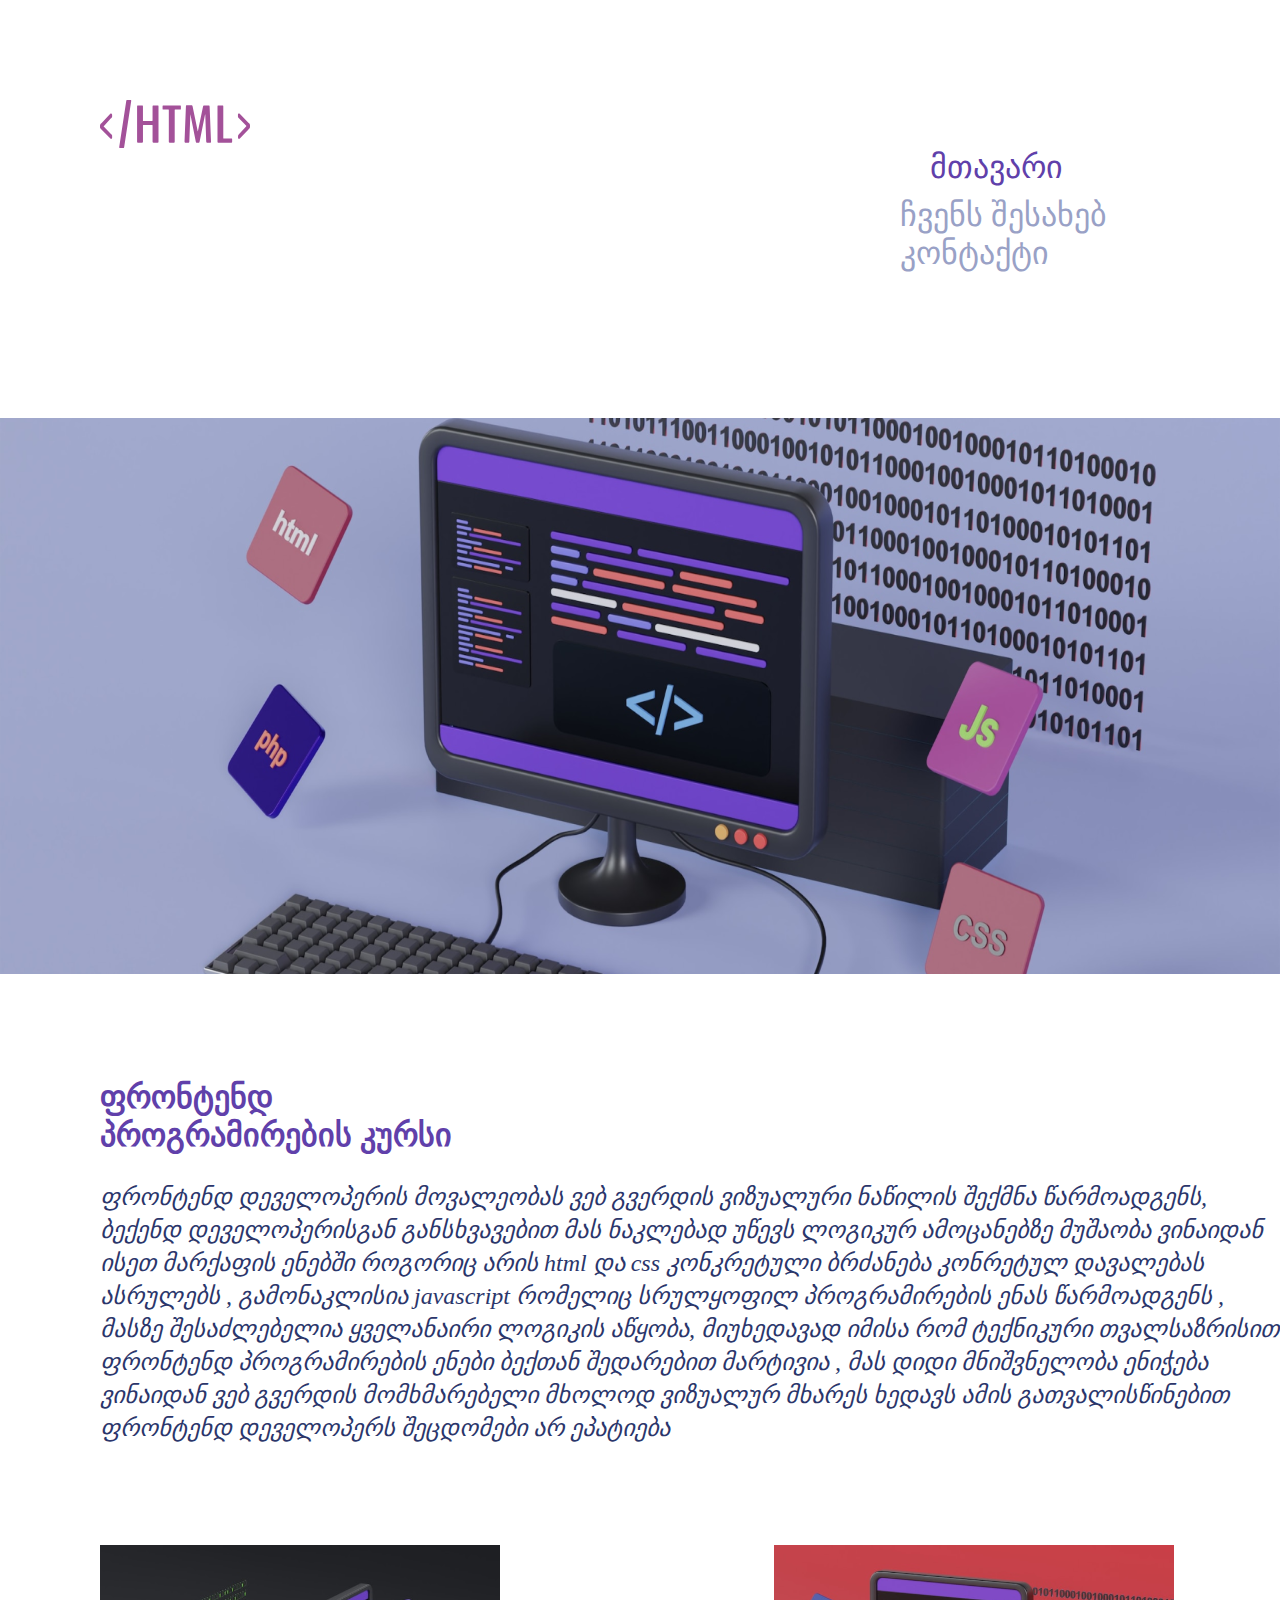
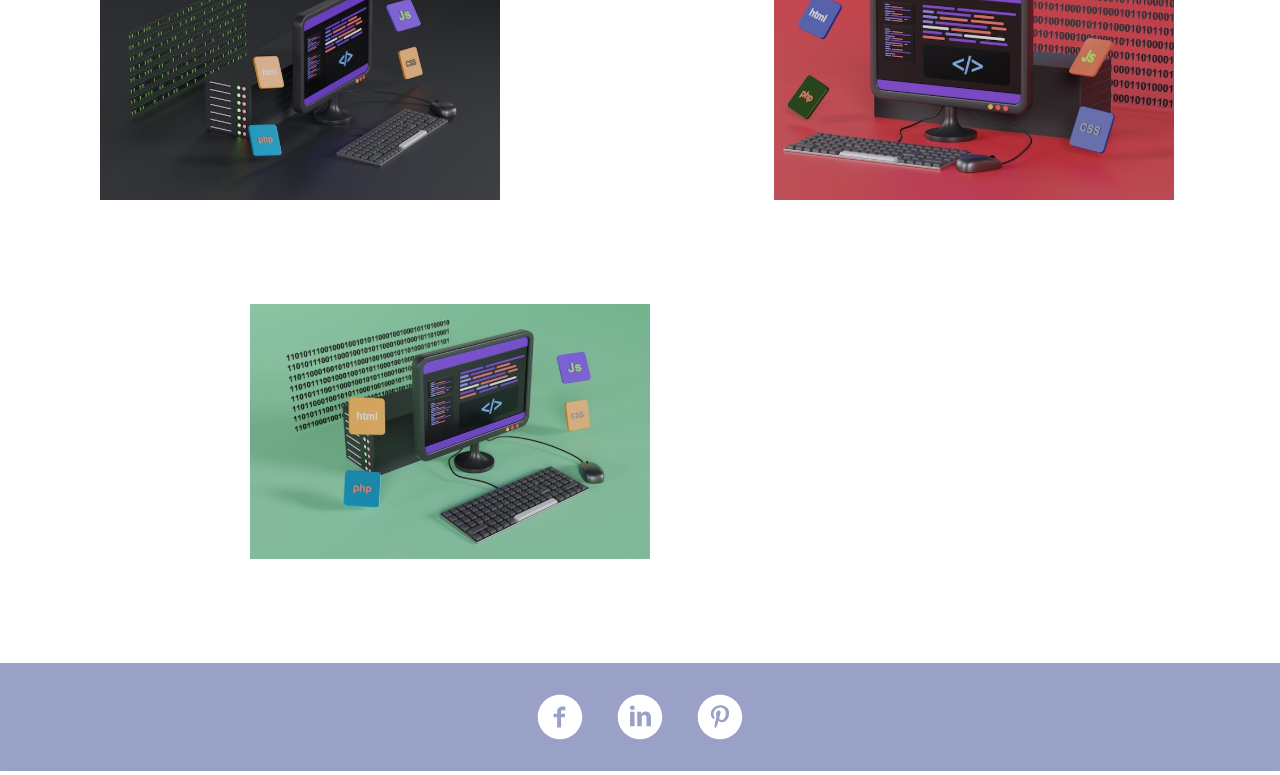
<file: index.html>
<!DOCTYPE html>
<html lang="en">
<head>
    <meta charset="UTF-8">
    <meta http-equiv="X-UA-Compatible" content="IE=edge">
    <meta name="viewport" content="width=device-width, initial-scale=1.0">
    <title>home</title>
    <link rel="stylesheet" href="./style.css">
</head>
<body>
    <header>
        <img class="logo" src="./images/logo.svg" alt="html logo">
        <nav>
            <ul>
                <a href="./index.html"><li class="active1" >მთავარი</li></a>
                <a href="./ჩვენს შესახებ.html"><li class="active" >ჩვენს შესახებ</li></a>
                <a href="./კონტაქტი.html"><li class="active" >კონტაქტი</li></a>

            </ul>
        </nav>
    </header>
    <img class="mtavari-photo" src="./images/mtavari-photo.svg" alt="awd">
    <h1  class="h1">ფრონტენდ პროგრამირების კურსი</h1>
    <p class="p1" >ფრონტენდ დეველოპერის მოვალეობას ვებ გვერდის ვიზუალური ნაწილის შექმნა წარმოადგენს, ბექენდ დეველოპერისგან განსხვავებით მას ნაკლებად უწევს ლოგიკურ ამოცანებზე მუშაობა ვინაიდან ისეთ მარქაფის ენებში როგორიც არის html და css კონკრეტული ბრძანება კონრეტულ დავალებას ასრულებს , გამონაკლისია javascript რომელიც სრულყოფილ პროგრამირების ენას წარმოადგენს , მასზე შესაძლებელია ყველანაირი ლოგიკის აწყობა, მიუხედავად იმისა რომ ტექნიკური თვალსაზრისით ფრონტენდ პროგრამირების ენები ბექთან შედარებით მარტივია , მას დიდი მნიშვნელობა ენიჭება ვინაიდან ვებ გვერდის მომხმარებელი მხოლოდ ვიზუალურ მხარეს ხედავს ამის გათვალისწინებით ფრონტენდ დეველოპერს შეცდომები არ ეპატიება</p>
    <img class="img2" src="./images/Rectangle 8.svg" alt="bla">
    <img class="img3" src="./images/Rectangle 9.svg" alt="bla2">
    <img class="img4" src="./images/Rectangle 10.svg" alt="bla3">
    <img class="img5" src="./images/footer.svg" alt="bla4">



</body>
</html>
</file>
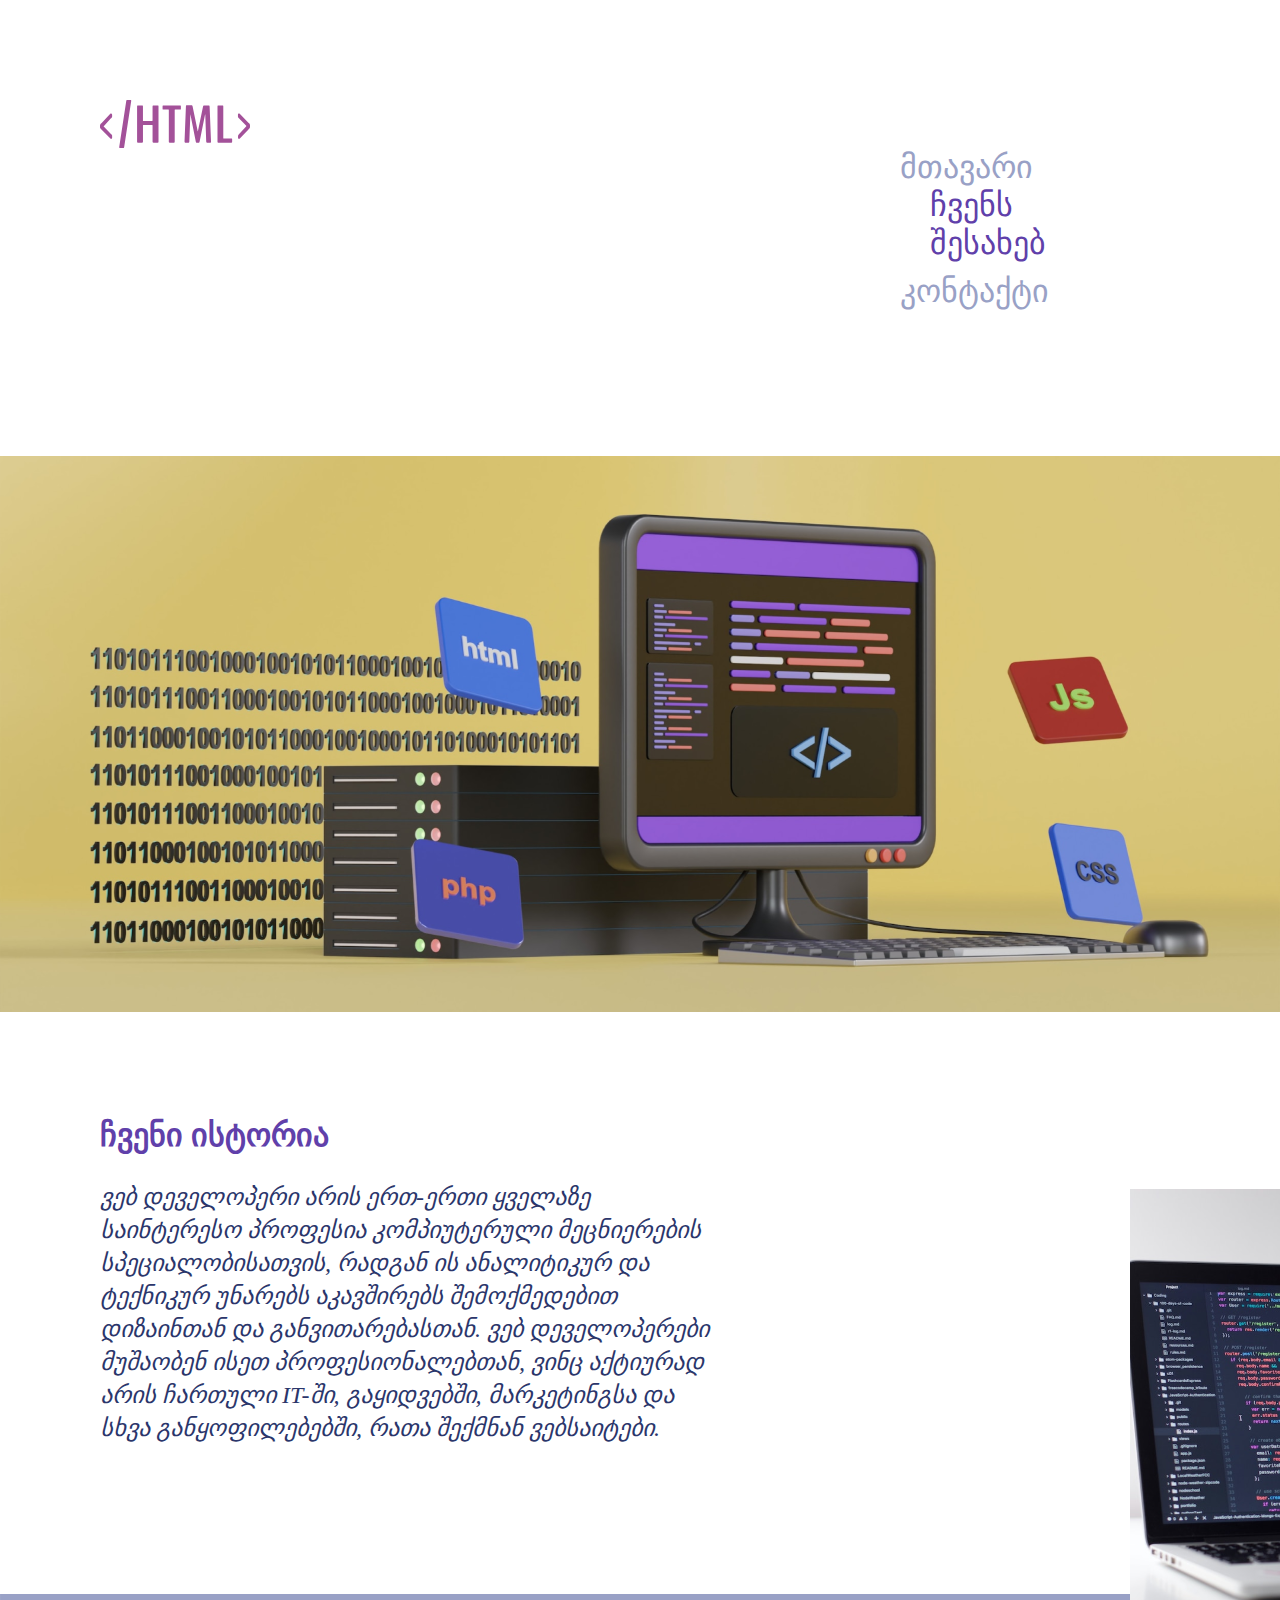
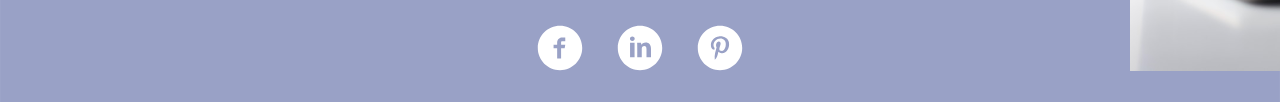
<file: ჩვენს შესახებ.html>
<!DOCTYPE html>
<html lang="en">
<head>
    <meta charset="UTF-8">
    <meta http-equiv="X-UA-Compatible" content="IE=edge">
    <meta name="viewport" content="width=device-width, initial-scale=1.0">
    <title>about</title>
    <link rel="stylesheet" href="./style.css">
</head>
<body>
    <header>
        <img class="logo" src="./images/logo.svg" alt="html logo">
        <nav>
            <ul>
                <a href="./index.html"><li class="active" >მთავარი</li></a>
                <a href="./ჩვენს შესახებ.html"><li class="active1" >ჩვენს შესახებ</li></a>
                <a href="./კონტაქტი.html"><li class="active" >კონტაქტი</li></a>

            </ul>
        </nav>
    </header>
    <img class="mtavari-photo" src="./images/about 1 poto.svg" alt="awd">
    <img  class="img10" src="./images/about 2 poto.svg" alt="sac">
    <h1  class="h1">ჩვენი ისტორია </h1>
    <p class="p2" >ვებ დეველოპერი არის ერთ-ერთი ყველაზე საინტერესო პროფესია კომპიუტერული მეცნიერების სპეციალობისათვის, რადგან ის ანალიტიკურ და ტექნიკურ უნარებს აკავშირებს შემოქმედებით დიზაინთან და განვითარებასთან. ვებ დეველოპერები მუშაობენ ისეთ პროფესიონალებთან, ვინც აქტიურად არის ჩართული IT-ში, გაყიდვებში, მარკეტინგსა და სხვა განყოფილებებში, რათა შექმნან ვებსაიტები.    </p>
    <img class="img5" src="./images/footer.svg" alt="bla4">

    


    

</body>
</html>
</file>
<file: style.css>
*{
    padding: 0px;
    margin: 0;
    box-sizing: border-box;
}

li{
    list-style-type: none;
    display: inline-block;
    margin-right: 48px;
}

.logo, nav{ 
    display: inline-block;
    vertical-align: middle;
    padding-top: 70 px;
}



header{
    padding-left: 100px;
    padding-right: 111px;
    padding-top: 100px;
    
}

nav{
    margin-left: 800px;
}

li{
font-family: 'BPG Glaho';
font-size: 32px;
color: #99A1C6;
}

.active1{
    color: #6040AA;
    margin-left: 30px;
    margin-bottom: 10px;
}

.mtavari-photo{
    width: 100%;
    padding-top: 146px;
}

.h1{
    margin-top: 100px;
    margin-left: 100px;
    margin-right: 792px;
    color: #6040AA; 
    margin-bottom: 27px;
}


.p1{
    font-family: 'Arial GEO';
    font-style: italic;
    font-weight: 400;
    font-size: 24px;
    line-height: 33px;
    margin-left: 100px; 
    color: #2B366B;
}

.img2{
    margin-top: 100px;
    margin-left: 100px;
    margin-bottom: 100px ;
    margin-right: 20px;
}

.img3{
    margin-bottom: 100px;
    margin-left: 250px;
}

.img4{
    margin-bottom: 100px;
    margin-left: 250px;
}

.img5{
    width: 100%;

    
}


.p2{ 
font-family: 'Arial GEO';
font-style: italic;
font-weight: 400;
font-size: 24px;
line-height: 33px;
width: 610px;
height: 413px;
color: #2B366B;
margin-left: 100px;


}

.img10{ 
    position: absolute;
    width: 610px;
    height: 482px;
    left: 630px;
    top: 0px;
    margin-top: 1189px;
    margin-left: 500px;
    margin-right: 100px;
    margin-bottom: 222px;

}
</file>
